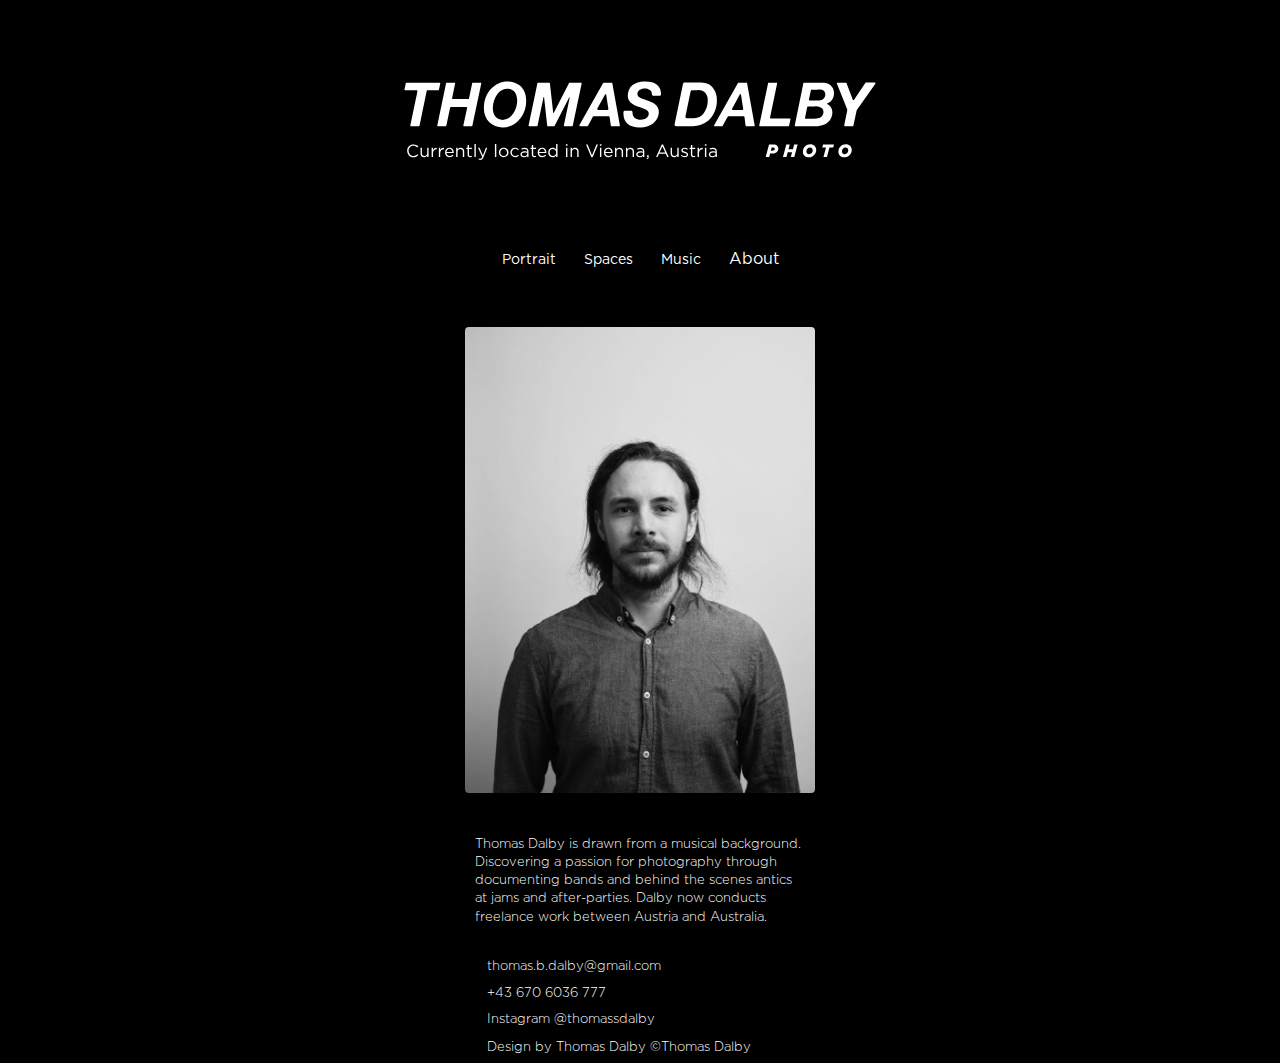
<file: about.html>
<!DOCTYPE html>
<html lang="en">
  <head>
    <meta charset="UTF-8" />
    <meta name="viewport" content="width=device-width, initial-scale=1.0" />
    <title>About</title>
    <link rel="stylesheet" href="normalise.css" />
    <link rel="stylesheet" href="aboutstyles.css" />
  </head>
  <body class="container-page">
    <div class="container-header">
      <a href="portrait.html">
        <img
          id="logo-typeface"
          src="images/LOGO RE-EXPORT FROM FIGMA/THOMAS DALBY PHOTO AND LOCATION (WHITE).svg"
          alt="custom typeface of thomas dalby 
        writen out in letters"
        />
      </a>
      <div id="burger-menu">
        <img src="images/mobile assets/Burger Menu White.svg" alt="" />
      </div>
    </div>
    <div class="menu-buttons">
      <a href="portrait.html"><button class="menu-button">Portrait</button></a>
      <a href="spaces.html"><button class="menu-button">Spaces</button></a>
      <a href="music.html"><button class="menu-button">Music</button></a>
      <a href="about.html"
        ><button class="menu-button" style="font-size: 16px">About</button></a
      >
    </div>

    <div id="mobile-menu" class="mobile-menu-hidden">
      <div class="buttons-wrapper">
        <a href="portrait.html">Portrait</a>
        <a href="spaces.html">Spaces</a>
        <a href="music.html">Music</a>
        <a href="about.html">About</a>
      </div>
      <div id="copyright">Copyright Thomas Dalby 2023</div>
    </div>

    <div class="content-area">
      <div class="container-image">
        <img
          src="images/THOMAS DALBY DISPLAY PICTURE.jpg"
          alt="Black and white image of a young man. Long dark hair tied back. Smiling and looking into the camera"
        />
      </div>
      <div class="info-parent-container">
        <div class="text-box-bio">
          <p class="bodycopy">
            Thomas Dalby is drawn from a musical background. Discovering a
            passion for photography through documenting bands and behind the
            scenes antics at jams and after-parties. Dalby now conducts
            freelance work between Austria and Australia.
          </p>
        </div>
        <div class="contact-information">
          <p class="contact-email">thomas.b.dalby@gmail.com</p>
          <p class="contact-phone-number">+43 670 6036 777</p>
          <a href="https://www.instagram.com/thomassdalby/"
            ><button class="contact-insta">Instagram @thomassdalby</button></a
          >
          <p class="website-signatures">Design by Thomas Dalby ©Thomas Dalby</p>
        </div>
      </div>
    </div>
    <script src="script.js"></script>
  </body>
</html>
</file>
<file: aboutstyles.css>
@font-face {
  font-family: "Gotham";
  src: url("../fonts/woff/Gotham-Light_Web.woff") format("woff");
  font-weight: 300;
  font-style: normal;
}
@font-face {
  font-family: "Gotham";
  src: url("../fonts/woff/Gotham-LightItalic_Web.woff") format("woff");
  font-weight: 300;
  font-style: italic;
}
@font-face {
  font-family: "Gotham";
  src: url("../fonts/woff/Gotham-Book_Web.woff") format("woff");
  font-weight: 400;
  font-style: normal;
}
@font-face {
  font-family: "Gotham";
  src: url("../fonts/woff/Gotham-BookItalic_Web.woff") format("woff");
  font-weight: 400;
  font-style: italic;
}
@font-face {
  font-family: "Gotham";
  src: url("../fonts/woff/Gotham-Medium_Web.woff") format("woff");
  font-weight: 500;
  font-style: normal;
}
@font-face {
  font-family: "Gotham";
  src: url("../fonts/woff/Gotham-MediumItalic_Web.woff") format("woff");
  font-weight: 500;
  font-style: italic;
}
@font-face {
  font-family: "Gotham";
  src: url("../fonts/woff/Gotham-Bold_Web.woff") format("woff");
  font-weight: 600;
  font-style: normal;
}
@font-face {
  font-family: "Gotham";
  src: url("../fonts/woff/Gotham-BoldItalic_Web.woff") format("woff");
  font-weight: 600;
  font-style: italic;
}

.container-page {
  background-color: #000000;
  display: flex;
  flex-direction: column;
  padding: 0;
  /* z-index: 1; */
}

.container-header {
  display: flex;
  gap: 12px;
  justify-content: center;
  height: 60px;
  color: #000000;
  padding-top: 80px;
}

#logo-typeface {
  /* padding-top: 30px; */
  height: 80px;
}

.header-container {
  position: sticky;
  top: 0;
  background-color: #000000;
  z-index: 1000;
}

#burger-menu {
  display: none;
  height: 48px;
  width: 48px;
  flex-direction: center;
  z-index: 1000;
}

#burger-menu img {
  display: flex;
  width: 28px;
}

.content-wrapper {
  display: flex;
  flex-direction: column;
  align-items: center;
  justify-content: flex-start;
}

.menu-buttons {
  display: flex;
  flex-direction: row;
  align-items: center;
  justify-content: center;
  gap: 28px;
  text-align: center;
  margin-top: 110px;
}

.menu-button {
  background-color: #000000;
  color: #ffffff;
  border: none;
  padding: 0px 0;
  border-radius: 4px;
  font-size: 14px;
  cursor: pointer;
  font-family: Gotham;
}

.buttons-wrapper {
  display: none;
}

.menu-button {
  transition: font-size 0.3s ease;
}

.menu-button:hover {
  font-size: 16px;
}

.menu-button.active {
  font-size: 16px;
}

.content-area {
  display: flex;
  flex-direction: column;
  align-items: center;
  margin-top: 40px;
}

.container-image {
  max-width: 350px;
}
.container-image img {
  width: 100%;
  height: auto;
  border-radius: 4px;
  overflow: hidden;
  pointer-events: none;
}

.info-parent-container {
  /* margin: 0; why is this not working?? */
  display: flex;
  flex-direction: column;
}

.text-box-bio {
  max-width: 330px;
  background: #000000;
  padding-bottom: 20px;
}

.bodycopy {
  font-family: "Gotham";
  font-weight: 300;
  font-size: 13px;
  line-height: 1.4;
  color: #ffffff;
  padding-top: 24px;
}

.contact-information {
  gap: 15px;
  padding-left: 12px;
  max-width: 370px;
  background: #000000;
  padding: none;
}

.contact-email,
.contact-phone-number,
.contact-insta,
.website-signatures {
  margin: 0;
  padding: 0;
}

.contact-email {
  font-family: "Gotham";
  font-weight: 300;
  font-size: 13px;
  color: #ffffff;
  padding-bottom: 10px;
}

.contact-phone-number {
  font-family: "Gotham";
  font-weight: 300;
  font-size: 13px;
  line-height: 1.4;
  color: #ffffff;
  padding-bottom: 7px;
  /* text-decoration: none;    <<<<<  This isnt working??
  color: inherit; */
}

.contact-insta {
  font-family: "Gotham";
  font-weight: 300;
  font-size: 13px;
  line-height: 1.4;
  color: #ffffff;
  background-color: transparent;
  border: none;
  transition: font-size 0.3s ease;
  cursor: pointer;
  padding-bottom: 10px;
}

.website-signatures {
  font-family: "Gotham";
  font-weight: 300;
  font-size: 13px;
  line-height: 1.4;
  color: #ffffff;
  padding-bottom: 7px;
}

.contact-insta:hover {
  font-size: 16px; /* Slightly larger font size on hover */
}

@media screen and (max-width: 600px) {
  .content-area {
    flex-direction: column;
    justify-content: center;
    align-items: center;
    margin-top: 90px;
    padding-bottom: 80px;
  }

  .container-image {
    max-width: 100%;
    margin-right: 0;
  }

  .text-box {
    max-width: 80%;
  }
  .image-carousel {
    padding-top: 60px;
  }

  .container-header {
    top: 0;
    left: 0;
    right: 0;

    padding-top: 20px;
    padding-left: 24px;
    z-index: 1005;
    transition-duration: 3s;
  }

  .container-image {
    height: auto;
  }

  #logo-typeface {
    width: 90vw;
  }

  #burger-menu {
    display: flex;
    position: relative;

    top: 90px;
    right: 80px;
    flex-direction: center;
    z-index: 1006;
  }

  .menu-buttons {
    margin-top: 80px;
    display: none;
  }

  #mobile-menu {
    position: fixed;
    display: flex;
    top: 0;
    right: -200%; /* start off the screen */
    width: 100vw;
    height: 100%;
    background-color: rgba(25, 25, 25, 0.95);
    z-index: 99; /* above the header */
    display: flex;
    flex-direction: column;
    align-items: column;
    justify-content: center;
    transition: right 0.5s ease-in-out;
    padding-top: 20px;
  }

  #mobile-menu a {
    padding: 20px;
    pointer-events: auto;
    color: white;
    text-decoration: none;
    /* width: 100%; */
    justify-content: center;
    display: block;
    text-align: center;
    font-family: Gotham;
    font-weight: 400;
    font-style: normal;
    font-size: 16px;
    z-index: 120;
  }

  .buttons-wrapper {
    display: flex;
    flex-direction: column;
    align-items: center; /* Center the children elements horizontally */
    justify-content: center; /* Center the children elements vertically */
    width: 100%; /* Ensure it takes the full width of its parent */
    max-width: 50%; /* You can adjust this value as needed */
    text-align: center;
    align-self: center;
  }

  #copyright {
    display: flex;
    position: absolute;
    justify-content: bottom;
    color: white;
    text-decoration: none;
    font-family: Gotham;
    font-weight: 400;
    font-style: normal;
    font-size: 12px;
    align-self: center;
    margin-top: 400px;
    z-index: 100;
  }
}

#mobile-menu.active {
  right: 0;
}
</file>
<file: normalise.css>
/*! normalize.css v8.0.1 | MIT License | github.com/necolas/normalize.css */

/* Document
   ========================================================================== */

/**
 * 1. Correct the line height in all browsers.
 * 2. Prevent adjustments of font size after orientation changes in iOS.
 */

html {
  line-height: 1.15; /* 1 */
  -webkit-text-size-adjust: 1; /* 2 */
}

/* Sections
     ========================================================================== */

/**
   * Remove the margin in all browsers.
   */

body {
  margin: 0;
}

/**
   * Render the `main` element consistently in IE.
   */

main {
  display: block;
}

/**
   * Correct the font size and margin on `h1` elements within `section` and
   * `article` contexts in Chrome, Firefox, and Safari.
   */

h1 {
  font-size: 2em;
  margin: 0.67em 0;
}

/* Grouping content
     ========================================================================== */

/**
   * 1. Add the correct box sizing in Firefox.
   * 2. Show the overflow in Edge and IE.
   */

hr {
  box-sizing: content-box; /* 1 */
  height: 0; /* 1 */
  overflow: visible; /* 2 */
}

/**
   * 1. Correct the inheritance and scaling of font size in all browsers.
   * 2. Correct the odd `em` font sizing in all browsers.
   */

pre {
  font-family: monospace, monospace; /* 1 */
  font-size: 1em; /* 2 */
}

/* Text-level semantics
     ========================================================================== */

/**
   * Remove the gray background on active links in IE 10.
   */

a {
  background-color: transparent;
}

/**
   * 1. Remove the bottom border in Chrome 57-
   * 2. Add the correct text decoration in Chrome, Edge, IE, Opera, and Safari.
   */

abbr[title] {
  border-bottom: none; /* 1 */
  text-decoration: underline; /* 2 */
  text-decoration: underline dotted; /* 2 */
}

/**
   * Add the correct font weight in Chrome, Edge, and Safari.
   */

b,
strong {
  font-weight: bolder;
}

/**
   * 1. Correct the inheritance and scaling of font size in all browsers.
   * 2. Correct the odd `em` font sizing in all browsers.
   */

code,
kbd,
samp {
  font-family: monospace, monospace; /* 1 */
  font-size: 1em; /* 2 */
}

/**
   * Add the correct font size in all browsers.
   */

small {
  font-size: 80%;
}

/**
   * Prevent `sub` and `sup` elements from affecting the line height in
   * all browsers.
   */

sub,
sup {
  font-size: 75%;
  line-height: 0;
  position: relative;
  vertical-align: baseline;
}

sub {
  bottom: -0.25em;
}

sup {
  top: -0.5em;
}

/* Embedded content
     ========================================================================== */

/**
   * Remove the border on images inside links in IE 10.
   */

img {
  border-style: none;
}

/* Forms
     ========================================================================== */

/**
   * 1. Change the font styles in all browsers.
   * 2. Remove the margin in Firefox and Safari.
   */

button,
input,
optgroup,
select,
textarea {
  font-family: inherit; /* 1 */
  font-size: 100%; /* 1 */
  line-height: 1.15; /* 1 */
  margin: 0; /* 2 */
}

/**
   * Show the overflow in IE.
   * 1. Show the overflow in Edge.
   */

button,
input {
  /* 1 */
  overflow: visible;
}

/**
   * Remove the inheritance of text transform in Edge, Firefox, and IE.
   * 1. Remove the inheritance of text transform in Firefox.
   */

button,
select {
  /* 1 */
  text-transform: none;
}

/**
   * Correct the inability to style clickable types in iOS and Safari.
   */

button,
[type="button"],
[type="reset"],
[type="submit"] {
  -webkit-appearance: button;
}

/**
   * Remove the inner border and padding in Firefox.
   */

button::-moz-focus-inner,
[type="button"]::-moz-focus-inner,
[type="reset"]::-moz-focus-inner,
[type="submit"]::-moz-focus-inner {
  border-style: none;
  padding: 0;
}

/**
   * Restore the focus styles unset by the previous rule.
   */

button:-moz-focusring,
[type="button"]:-moz-focusring,
[type="reset"]:-moz-focusring,
[type="submit"]:-moz-focusring {
  outline: 1px dotted ButtonText;
}

/**
   * Correct the padding in Firefox.
   */

fieldset {
  padding: 0.35em 0.75em 0.625em;
}

/**
   * 1. Correct the text wrapping in Edge and IE.
   * 2. Correct the color inheritance from `fieldset` elements in IE.
   * 3. Remove the padding so developers are not caught out when they zero out
   *    `fieldset` elements in all browsers.
   */

legend {
  box-sizing: border-box; /* 1 */
  color: inherit; /* 2 */
  display: table; /* 1 */
  max-width: 100%; /* 1 */
  padding: 0; /* 3 */
  white-space: normal; /* 1 */
}

/**
   * Add the correct vertical alignment in Chrome, Firefox, and Opera.
   */

progress {
  vertical-align: baseline;
}

/**
   * Remove the default vertical scrollbar in IE 10+.
   */

textarea {
  overflow: auto;
}

/**
   * 1. Add the correct box sizing in IE 10.
   * 2. Remove the padding in IE 10.
   */

[type="checkbox"],
[type="radio"] {
  box-sizing: border-box; /* 1 */
  padding: 0; /* 2 */
}

/**
   * Correct the cursor style of increment and decrement buttons in Chrome.
   */

[type="number"]::-webkit-inner-spin-button,
[type="number"]::-webkit-outer-spin-button {
  height: auto;
}

/**
   * 1. Correct the odd appearance in Chrome and Safari.
   * 2. Correct the outline style in Safari.
   */

[type="search"] {
  -webkit-appearance: textfield; /* 1 */
  outline-offset: -2px; /* 2 */
}

/**
   * Remove the inner padding in Chrome and Safari on macOS.
   */

[type="search"]::-webkit-search-decoration {
  -webkit-appearance: none;
}

/**
   * 1. Correct the inability to style clickable types in iOS and Safari.
   * 2. Change font properties to `inherit` in Safari.
   */

::-webkit-file-upload-button {
  -webkit-appearance: button; /* 1 */
  font: inherit; /* 2 */
}

/* Interactive
     ========================================================================== */

/*
   * Add the correct display in Edge, IE 10+, and Firefox.
   */

details {
  display: block;
}

/*
   * Add the correct display in all browsers.
   */

summary {
  display: list-item;
}

/* Misc
     ========================================================================== */

/**
   * Add the correct display in IE 10+.
   */

template {
  display: none;
}

/**
   * Add the correct display in IE 10.
   */

[hidden] {
  display: none;
}
</file>
